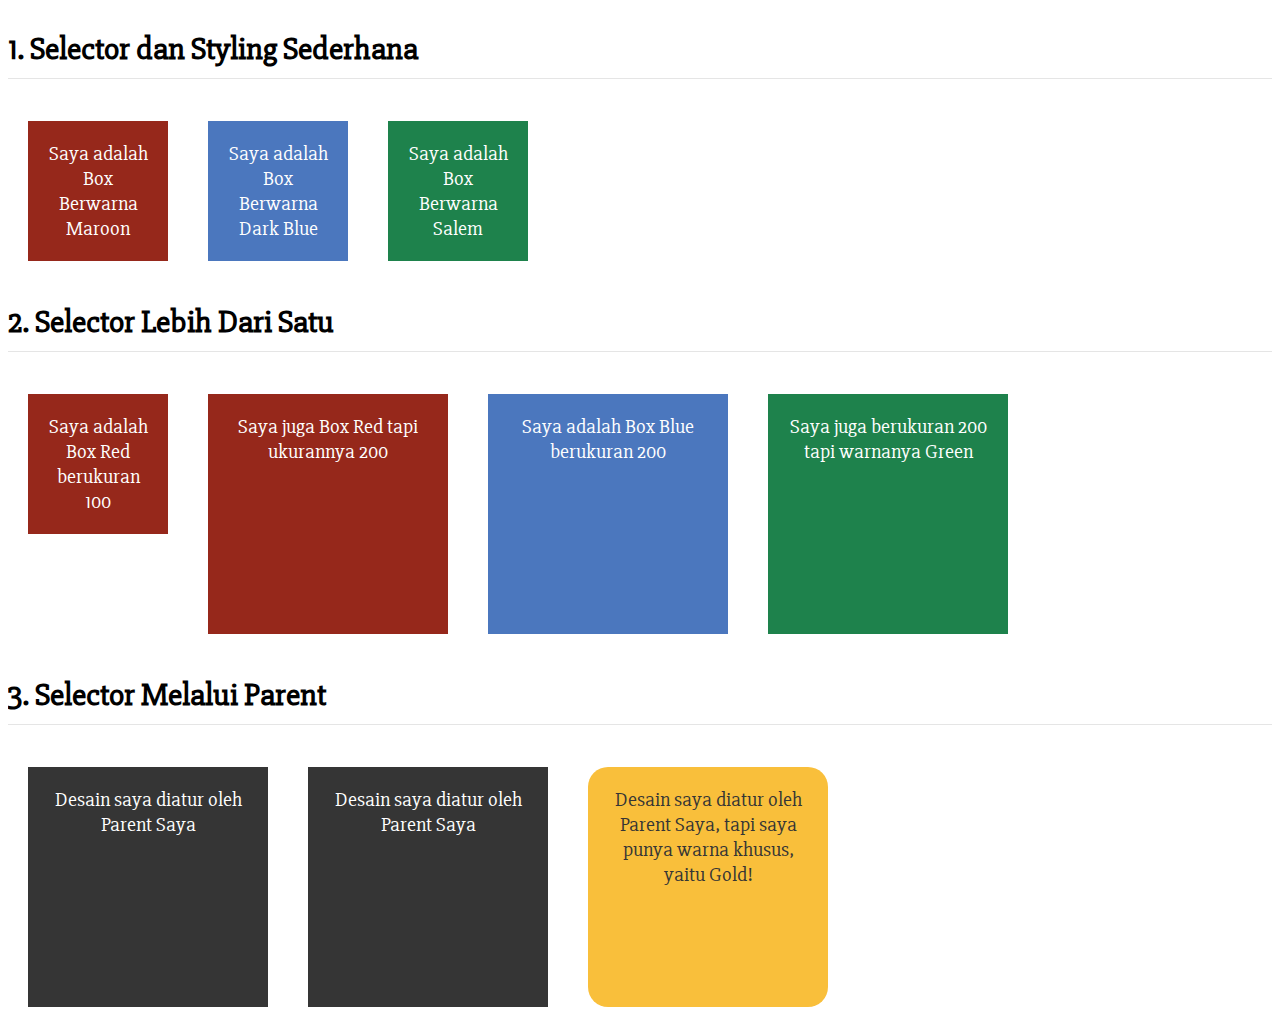
<file: day-3/challenge-1/index.html>
<html>

<head>
    <link href="https://fonts.googleapis.com/css?family=Slabo+27px" rel="stylesheet" />
    <link href="style.css" rel="stylesheet" type="text/css">
</head>

<body>
    <div class="separator">
        <h1>1. Selector dan Styling Sederhana</h1>
        <div class="box-100" id="maroon-box">Saya adalah Box Berwarna Maroon</div>
        <div class="box-100" id="dark-blue-box">Saya adalah Box Berwarna Dark Blue</div>
        <div class="box-100" id="salem-box">Saya adalah Box Berwarna Salem</div>
    </div>
    <div class="separator">
        <h1>2. Selector Lebih Dari Satu</h1>
        <div class="box-100" id="maroon-box">Saya adalah Box Red berukuran 100</div>
        <div class="box-200" id="maroon-box">Saya juga Box Red tapi ukurannya 200</div>
        <div class="box-200" id="dark-blue-box">Saya adalah Box Blue berukuran 200</div>
        <div class="box-200" id="salem-box">Saya juga berukuran 200 tapi warnanya Green</div>
    </div>
    <div class="separator">
        <h1>3. Selector Melalui Parent</h1>
        <div class="box-list">
            <div class="box-200">Desain saya diatur oleh Parent Saya</div>
            <div class="box-200">Desain saya diatur oleh Parent Saya</div>
            <div class="box-200" id="gold-box">Desain saya diatur oleh Parent Saya, tapi saya punya warna khusus, yaitu Gold!</div>
        </div>
    </div>
</body>

</html>
</file>
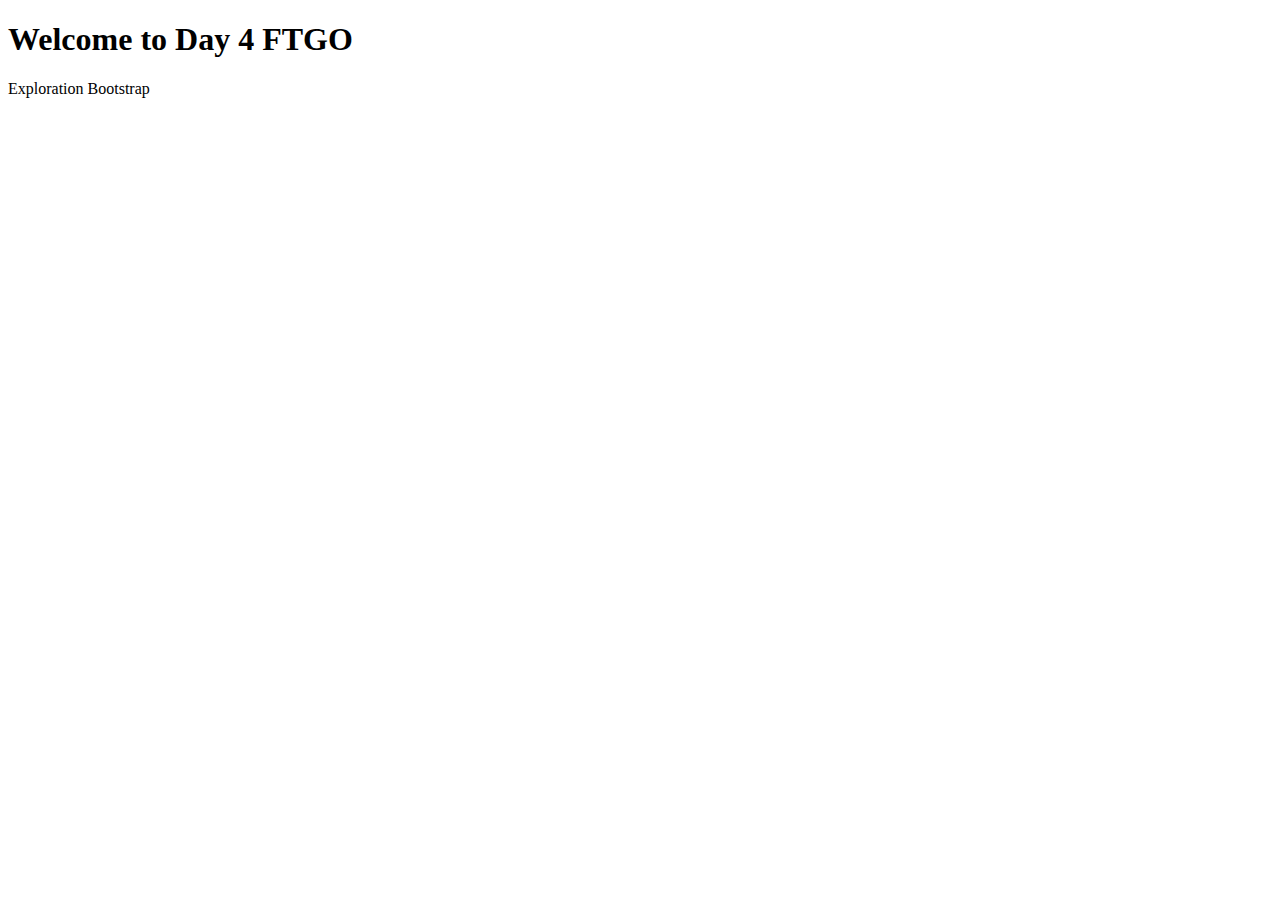
<file: day-4/assets/index.html>
<!DOCTYPE html>
<html lang="en">

<head>
    <meta charset="UTF-8">
    <meta name="viewport" content="width=device-width, initial-scale=1.0">
    <!-- <link rel="stylesheet" href="file:///Users/nafisaalfiani/hacktiv8/phase-0/week-1/day-4/assets/css/bootstrap-grid.min.css">
    <script src="file:///Users/nafisaalfiani/hacktiv8/phase-0/week-1/day-4/assets/js/bootstrap.js"></script> -->

    <link href="https://cdn.jsdelivr.net/npm/bootstrap@5.3.1/dist/css/bootstrap.min.css" rel="stylesheet" integrity="sha384-4bw+/aepP/YC94hEpVNVgiZdgIC5+VKNBQNGCHeKRQN+PtmoHDEXuppvnDJzQIu9" crossorigin="anonymous">
    <script src="https://cdn.jsdelivr.net/npm/bootstrap@5.3.1/dist/js/bootstrap.bundle.min.js" integrity="sha384-HwwvtgBNo3bZJJLYd8oVXjrBZt8cqVSpeBNS5n7C8IVInixGAoxmnlMuBnhbgrkm" crossorigin="anonymous"></script>

    <title>Document</title>
</head>

<body>

    <!-- <header>
        <div class="jumbotron jumbotron-fluid">
            <div class="container">
                <div class="row">
                    <div class="col">
                        <h1>Welcome to Day 4 FTGO</h1>
                        <p>Exploration Bootstrap</p>
                    </div>
                </div>
            </div>
        </div>
    </header> -->

    <div class="jumbotron">
        <div class="container">
            <div class="row">
                <div class="col">
                    <h1>Welcome to Day 4 FTGO</h1>
                    <p>Exploration Bootstrap</p>
                </div>
            </div>
        </div>
    </div>

</body>

</html>
</file>
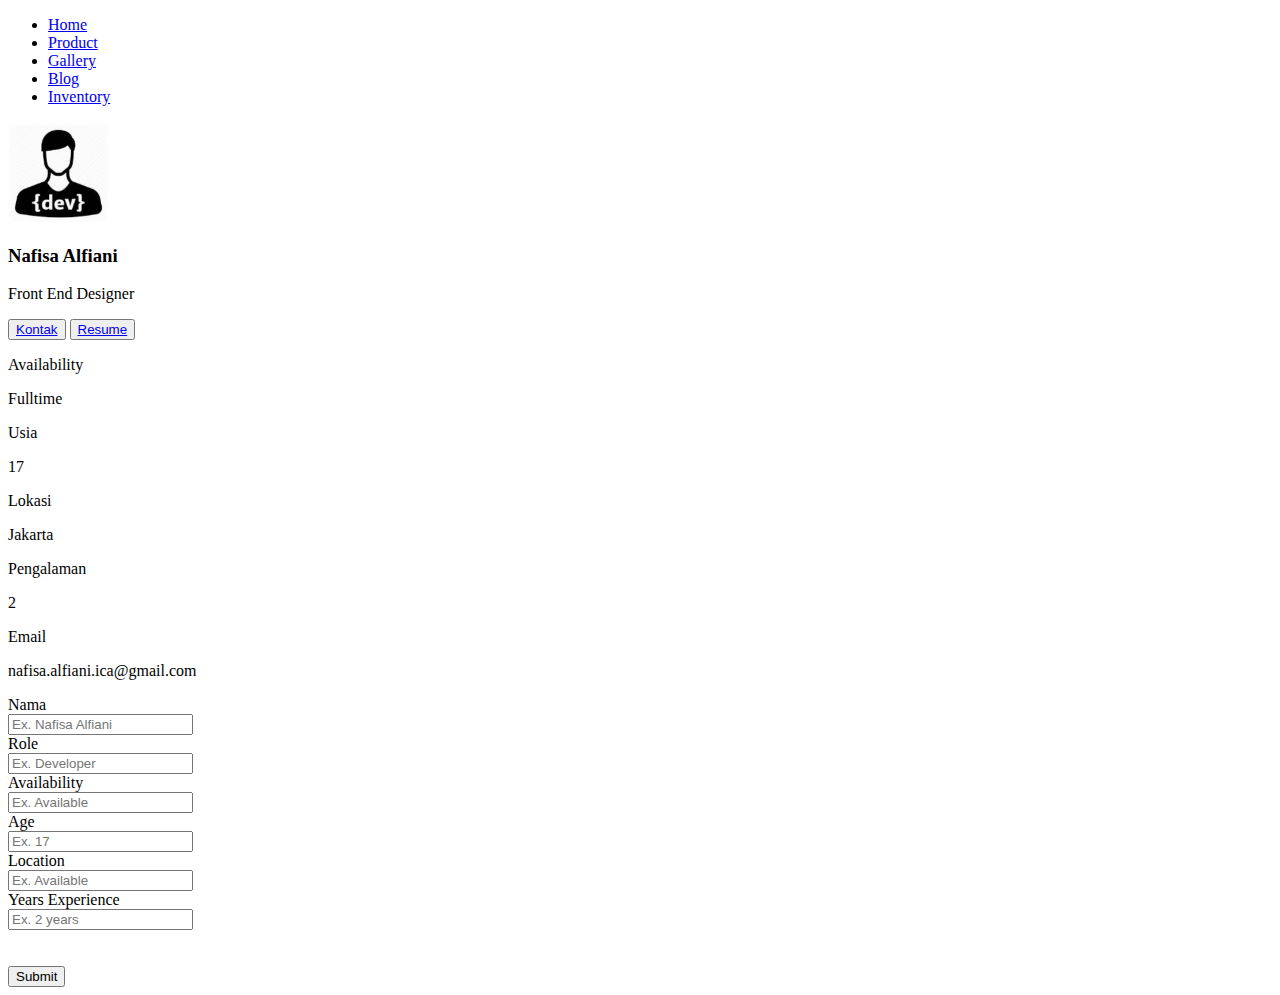
<file: day-2/challenge-1/main.html>
<!DOCTYPE html>
<html lang="en">

<head>
    <meta charset="UTF-8">
    <meta name="viewport" content="width=device-width, initial-scale=1.0">
    <title>Document</title>
</head>

<body>
    <div class="navbar">
        <ul>
            <li>
                <a href="navbar/home.html" target="_blank">Home</a>
            </li>

            <li>
                <a href="navbar/product.html" target="_blank">Product</a>
            </li>

            <li>
                <a href="navbar/gallery.html" target="_blank">Gallery</a>
            </li>

            <li>
                <a href="navbar/blog.html" target="_blank">Blog</a>
            </li>

            <li>
                <a href="navbar/inventory.html" target="_blank">Inventory</a>
            </li>
        </ul>
    </div>

    <div class="iamge">
        <img src="src/images/user.png" alt="user image" width="100">
    </div>

    <div class="section">
        <h3>Nafisa Alfiani</h3>
        <p>Front End Designer</p>
        <button type="kontak"><a href="tel:08596700000">Kontak</a></button>
        <button type="resume"><a href="navbar/resume.html">Resume</a></button>
    </div>

    <div class="heading">
        <p>Availability</p>
        <p>Fulltime</p>
        <p>Usia</p>
        <p>17</p>
        <p>Lokasi</p>
        <p>Jakarta</p>
        <p>Pengalaman</p>
        <p>2</p>
        <p>Email</p>
        <p>nafisa.alfiani.ica@gmail.com</p>
    </div>

    <div class="form-register">
        <form action="latihan1.html">
            <div>
                <label for="name">Nama</label><br>
                <input type="text" name="name" placeholder="Ex. Nafisa Alfiani" /><br />
            </div>

            <div>
                <label for="role">Role  </label><br>
                <input type="text" name="role" placeholder="Ex. Developer" /><br />
            </div>

            <div>
                <label for="availability">Availability</label><br>
                <input type="text" name="availability" placeholder="Ex. Available" /><br />
            </div>

            <div>
                <label for="age">Age </label><br>
                <input type="text" name="age" placeholder="Ex. 17" /><br />
            </div>

            <div>
                <label for="location">Location</label><br>
                <input type="text" name="location" placeholder="Ex. Available" /><br />
            </div>

            <div>
                <label for="years-experience">Years Experience </label><br>
                <input type="text" name="years-experience" placeholder="Ex. 2 years" /><br />
            </div>

            <br><br>

            <button type="submit">Submit</button>
        </form>

    </div>

</body>

</html>
</file>
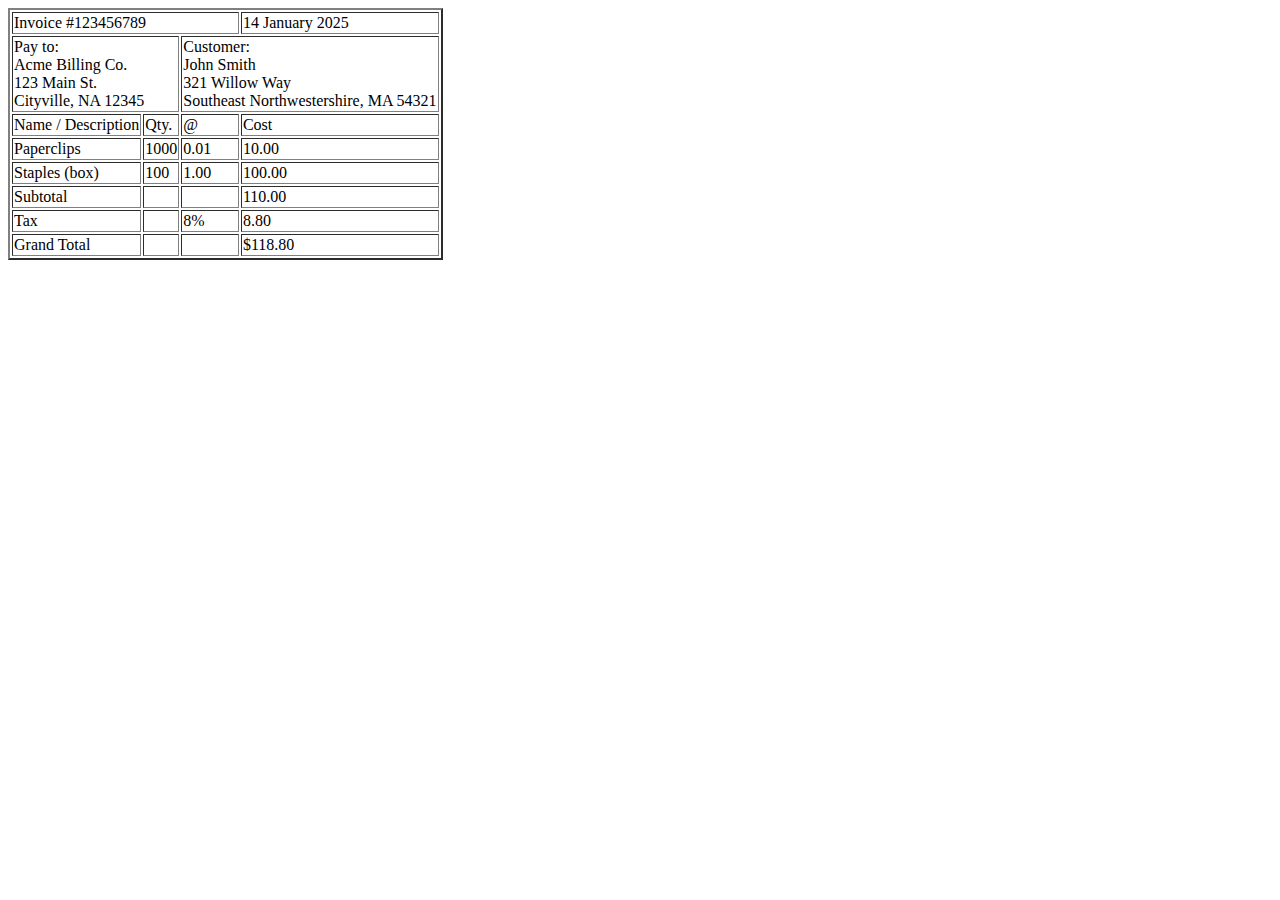
<file: day-2/challenge-2/main.html>
<!DOCTYPE html>
<html>
<head>
</head>
<body>


<table border="2">
    <tr>
        <td colspan="3">Invoice #123456789</td>
        <td>14 January 2025</td>
    </tr>
    <tr>
        <td colspan="2">
            Pay to:
            <br>Acme Billing Co.
            <br>123 Main St.
            <br>Cityville, NA 12345
        </td>
        <td colspan="2">
            Customer:
            <br>John Smith
            <br>321 Willow Way
            <br>Southeast Northwestershire, MA 54321
        </td>
    </tr>
    <tr>
        <td>Name / Description</td>
        <td>Qty.</td>
        <td>@</td>
        <td>Cost</td>
    </tr>
    <tr>
        <td>Paperclips</td>
        <td>1000</td>
        <td>0.01</td>
        <td>10.00</td>
    </tr>
    <tr>
        <td>Staples (box)</td>
        <td>100</td>
        <td>1.00</td>
        <td>100.00</td>
    </tr>
    <tr>
        <td>Subtotal</td>
        <td></td>
        <td></td>
        <td>110.00</td>
    </tr>
    <tr>
        <td>Tax</td>
        <td></td>
        <td>8%</td>
        <td>8.80</td>
    </tr>
    <tr>
        <td>Grand Total</td>
        <td></td>
        <td></td>
        <td>$118.80</td>
    </tr>
</table>

</body>
</html>
</file>
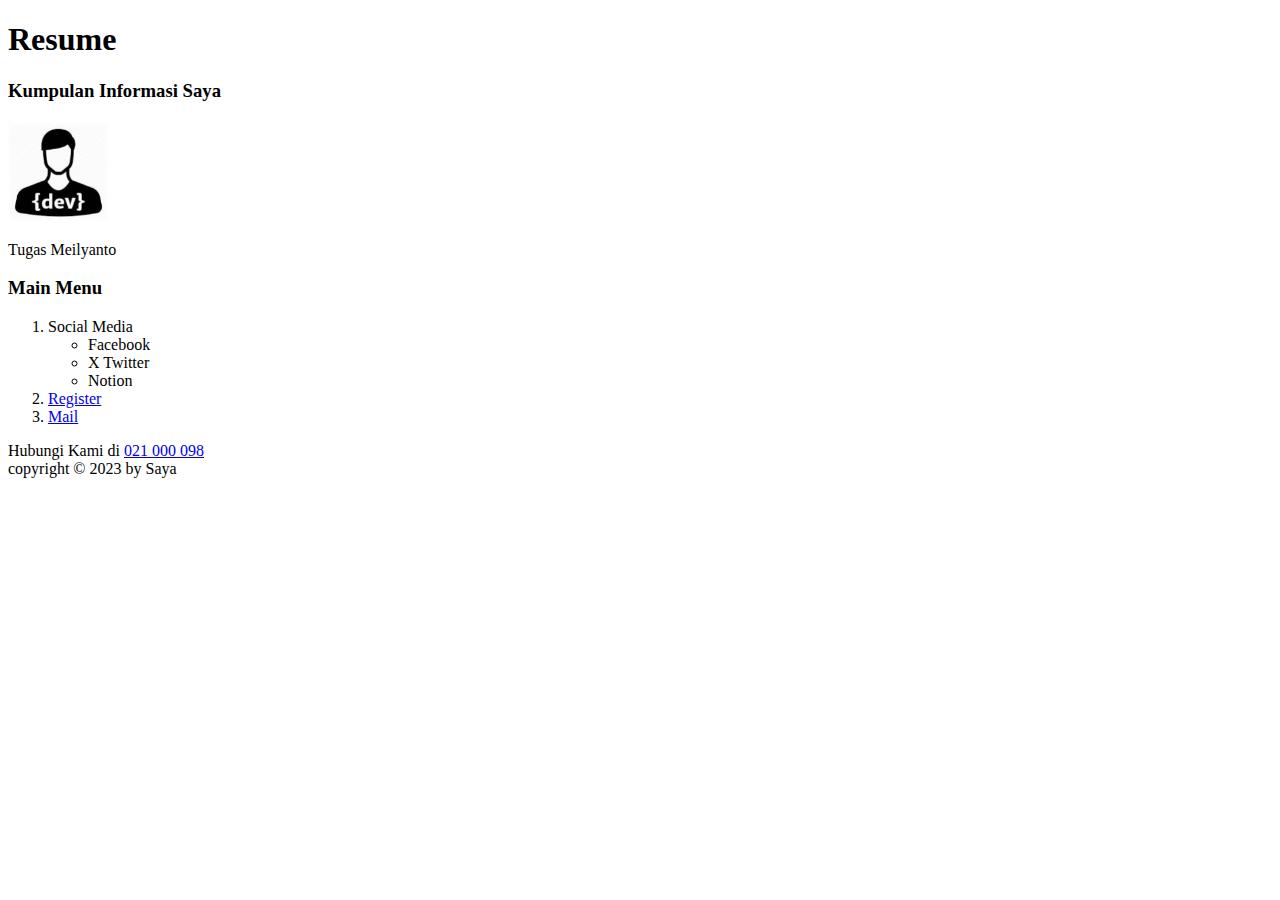
<file: day-2/html-p0/latihan1.html>
<!DOCTYPE html>
<html lang="en">
<head>
    <meta charset="UTF-8">
    <meta name="viewport" content="width=device-width, initial-scale=1.0">
    <title>Metafora</title>
</head>
<body>
    <div class="header">
        <h1>Resume</h1>
        <h3>Kumpulan Informasi Saya</h3>
    </div>
    <div class="content">
        <img src="images/user.png" alt="user image" width="100">
        <p>Tugas Meilyanto</p>
        <div>
            <h3>Main Menu</h3>
            <ol>
                <li>Social Media
                    <ul>
                        <li>Facebook</li>
                        <li>X Twitter</li>
                        <li>Notion</li>
                    </ul>
                </li>
                <li>
                    <a href="latihan2.html">Register</a>
                </li>
                <li><a href="mailto:halo@hacktiv8.ac.id" target="_blank">Mail</a></li>
            </ol>
        </div>
       
    </div>
    </div>
    <div class="footer">
        Hubungi Kami di <a href="tel:021-8067-5787">021 000 098</a>
        <div class="copyright">
            copyright © 2023 by Saya
        </div>
    <!-- tag = nama tag, atribut -->
</body>
</html>
</file>
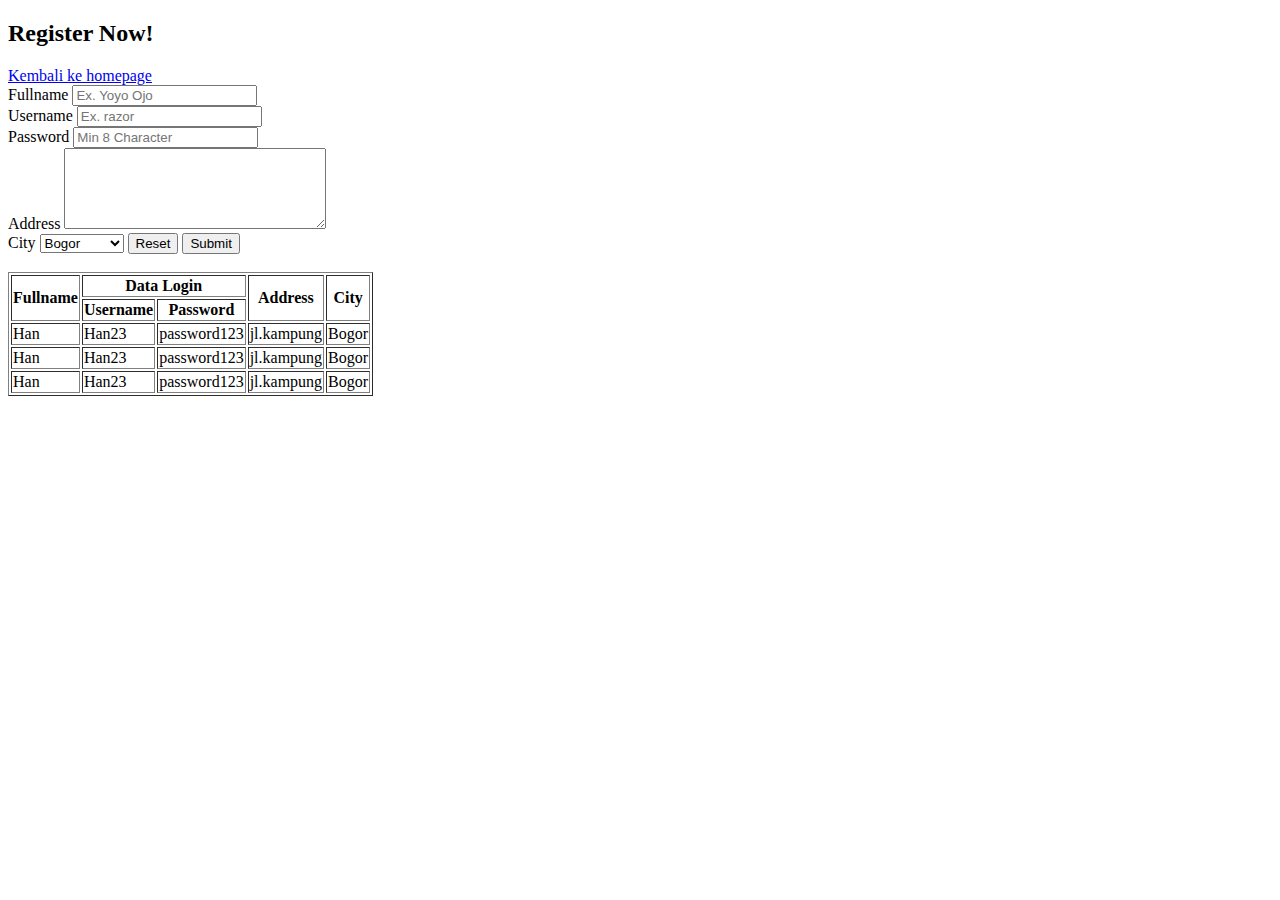
<file: day-2/html-p0/latihan2.html>
<!DOCTYPE html>
<html lang="en">
  <head>
    <meta charset="UTF-8" />
    <meta name="viewport" content="width=device-width, initial-scale=1.0" />
    <title>About Us</title>
  </head>
  <body>
    <h2>Register Now!</h2>
    <a href="latihan1.html">Kembali ke homepage</a>
    <div class="form-register">
      <form action="latihan1.html">
        <label for="fullname">Fullname</label>
        <input type="text" name="fullname" placeholder="Ex. Yoyo Ojo" /><br />
        <label for="username">Username</label>
        <input type="text" name="username" placeholder="Ex. razor" /><br />
        <label for="password">Password</label>
        <input
          type="password"
          name="password"
          placeholder="Min 8 Character"
        /><br />
        <label for="address">Address</label>
        <textarea name="address" cols="30" rows="5"></textarea><br />
        <label for="city">City</label>
        <select name="city">
          <option>Bogor</option>
          <option>Jakarta</option>
          <option>Semarang</option>
          <option>Bali</option>
          <option>Bandung</option>
        </select>

        <!-- 
                form dikirim dari fronend ->
                form.name == city => simpan ke database city
                form.name == address => simpan ke database address
             -->

        <button type="reset">Reset</button>
        <button type="submit">Submit</button>
        <!-- <input type="submit" value="Submit 2"> -->
      </form>
    </div>
    <br />

    <!-- Colspan = merge ke horizontal -->
    <!-- Rowspan = merge ke vertical -->
    <div class="table-register">
      <table border="1">
        <thead>
          <tr>
            <th rowspan="2">Fullname</th> 
            <th colspan="2">Data Login</th> 
            <th rowspan="2">Address</th>
            <th rowspan="2">City</th>
          </tr>
          <tr>
            <th>Username</th>
            <th>Password</th>
          </tr>
        </thead>
        <tbody>
          <tr>
            <td>Han</td>
            <td>Han23</td>
            <td>password123</td>
            <td>jl.kampung</td>
            <td>Bogor</td>
          </tr>
          <tr>
            <td>Han</td>
            <td>Han23</td>
            <td>password123</td>
            <td>jl.kampung</td>
            <td>Bogor</td>
          </tr>
          <tr>
            <td>Han</td>
            <td>Han23</td>
            <td>password123</td>
            <td>jl.kampung</td>
            <td>Bogor</td>
          </tr>
        </tbody>
      </table>
    </div>
  </body>
</html>
</file>
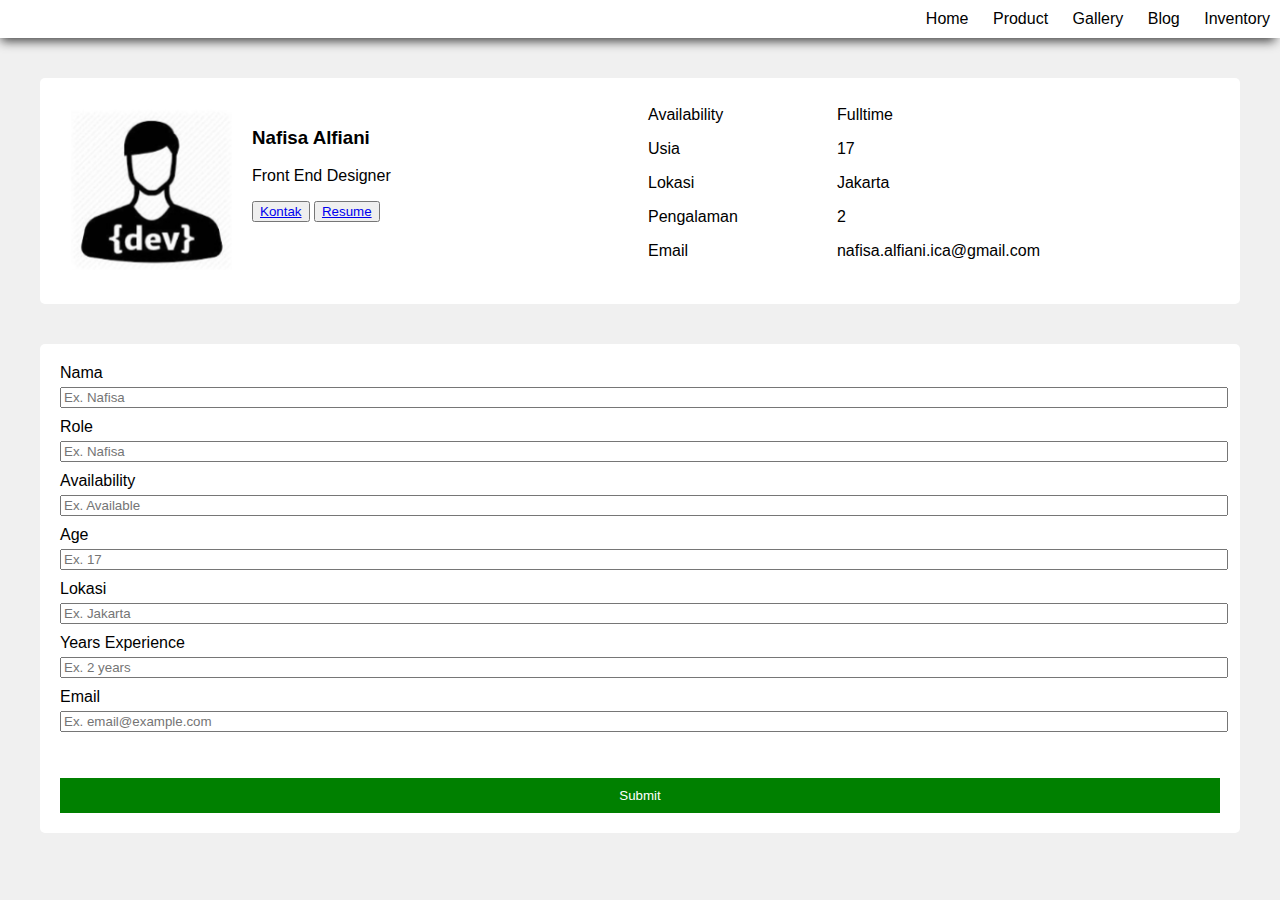
<file: day-3/challenge-2/test.html>
<!DOCTYPE html>
<html lang="en">

<head>
    <meta charset="UTF-8">
    <meta name="viewport" content="width=device-width, initial-scale=1.0">
    <title>Document</title>
    <link href="style.css" rel="stylesheet" type="text/css">
    <style></style>
</head>

<body>
    <div class="navbar">
        <div class="navbar-section">
            <a href="navbar/home.html" target="_blank">Home</a>
            <a href="navbar/product.html" target="_blank">Product</a>
            <a href="navbar/gallery.html" target="_blank">Gallery</a>
            <a href="navbar/blog.html" target="_blank">Blog</a>
            <a href="navbar/inventory.html" target="_blank">Inventory</a>
        </div>
    </div>

    <div class="profile-info">
        <div class="profile-section">
            <div class="profile-picture">
                <img src="src/images/user.png" alt="profile picture">
            </div>

            <div class="profile-details">
                <h3>Nafisa Alfiani</h3>
                <p>Front End Designer</p>
                <button type="kontak"><a href="tel:08596700000">Kontak</a></button>
                <button type="resume"><a href="navbar/resume.html">Resume</a></button>
            </div>
        </div>

        <div class="info-column">
            <table class="info-table">
                <tr>
                    <td>Availability</td>
                    <td>Fulltime</td>
                </tr>
                <tr>
                    <td>Usia</td>
                    <td>17</td>
                </tr>
                <tr>
                    <td>Lokasi</td>
                    <td>Jakarta</td>
                </tr>
                <tr>
                    <td>Pengalaman</td>
                    <td>2</td>
                </tr>
                <tr>
                    <td>Email</td>
                    <td>nafisa.alfiani.ica@gmail.com</td>
                </tr>
            </table>
        </div>
    </div>

    <div class="form-register">
        <form action="latihan1.html">
            <div>
                <label for="name">Nama </label>
                <input type="text" name="name" placeholder="Ex. Nafisa" /><br />
            </div>

            <div>
                <label for="role">Role </label>
                <input type="text" name="role" placeholder="Ex. Nafisa" /><br />
            </div>

            <div>
                <label for="availability">Availability</label>
                <input type="text" name="availability" placeholder="Ex. Available" /><br />
            </div>

            <div>
                <label for="age">Age </label>
                <input type="text" name="age" placeholder="Ex. 17" /><br />
            </div>

            <div>
                <label for="location">Lokasi</label>
                <input type="text" name="location" placeholder="Ex. Jakarta" /><br />
            </div>

            <div>
                <label for="years-experience">Years Experience </label>
                <input type="text" name="years-experience" placeholder="Ex. 2 years" /><br />
            </div>

            <div>
                <label for="email">Email </label>
                <input type="text" name="email" placeholder="Ex. email@example.com" /><br />
            </div>
            <br><br>
            <button type="submit">Submit</button>
        </form>
    </div>

</body>

</html>
</file>
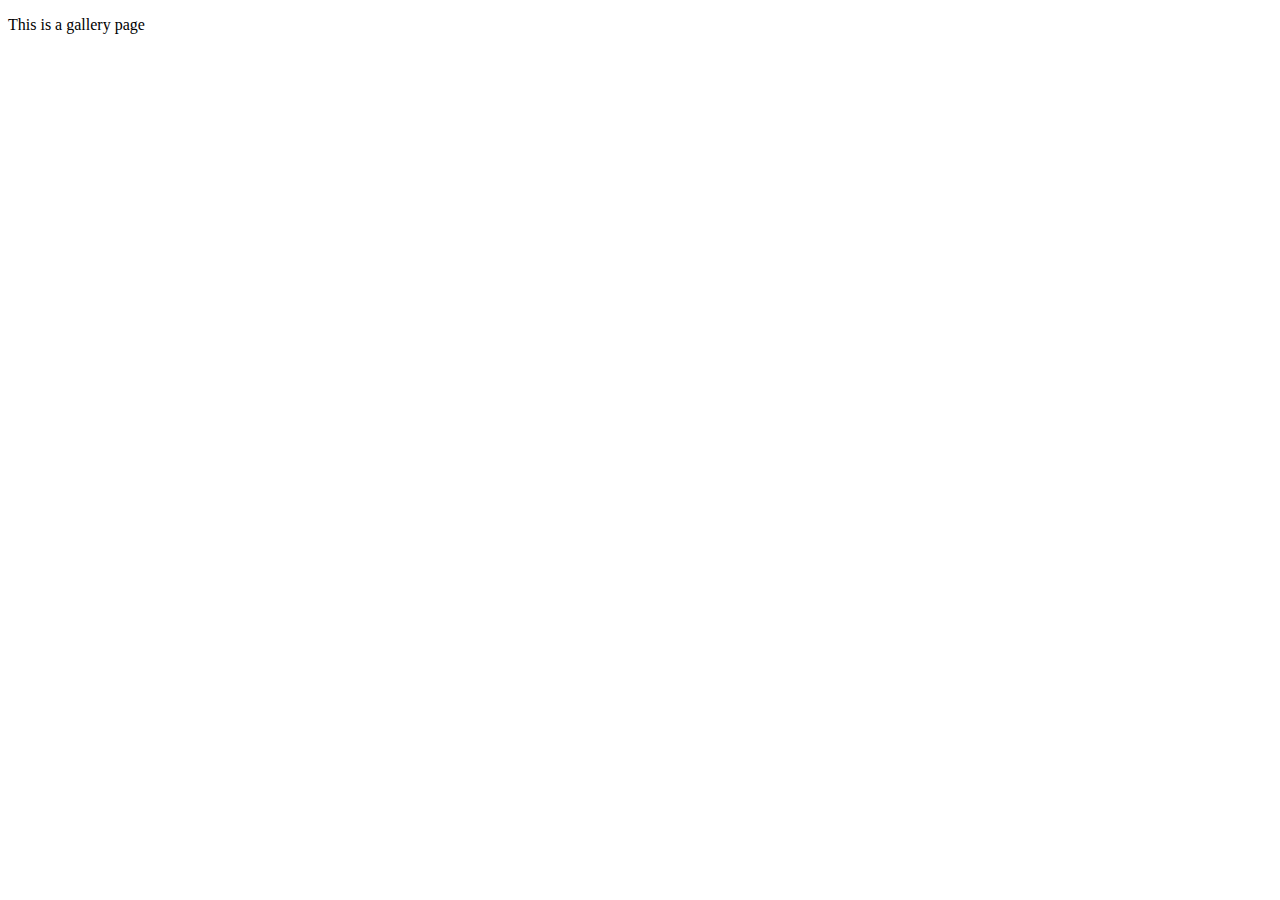
<file: day-2/challenge-1/navbar/gallery.html>
<!DOCTYPE html>
<html lang="en">
<head>
    <meta charset="UTF-8">
    <meta name="viewport" content="width=device-width, initial-scale=1.0">
    <title>gallery</title>
</head>
<body>
    <p>This is a gallery page</p>  
</body>
</html>
</file>
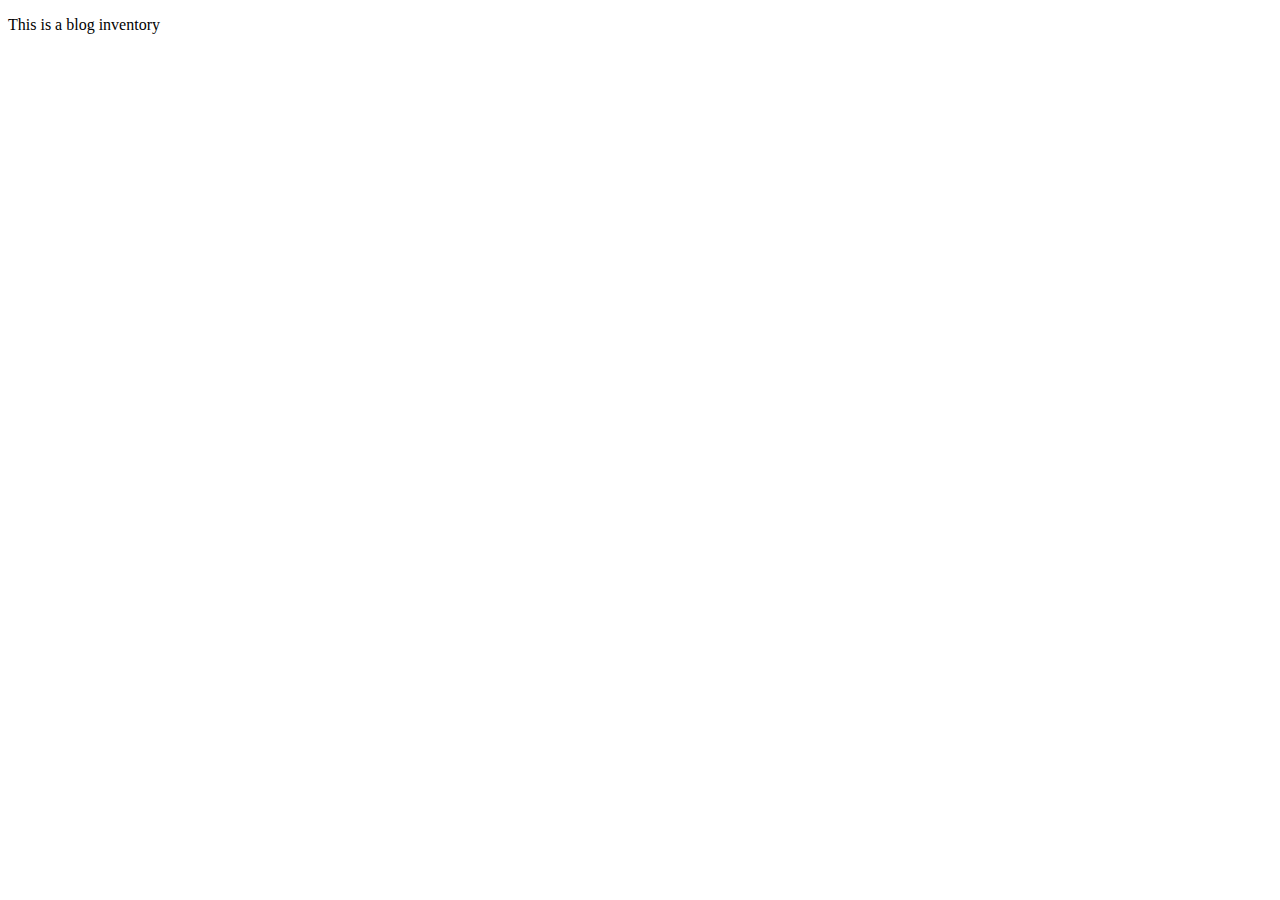
<file: day-2/challenge-1/navbar/inventory.html>
<!DOCTYPE html>
<html lang="en">
<head>
    <meta charset="UTF-8">
    <meta name="viewport" content="width=device-width, initial-scale=1.0">
    <title>inventory</title>
</head>
<body>
    <p>This is a blog inventory</p>  
</body>
</html>
</file>
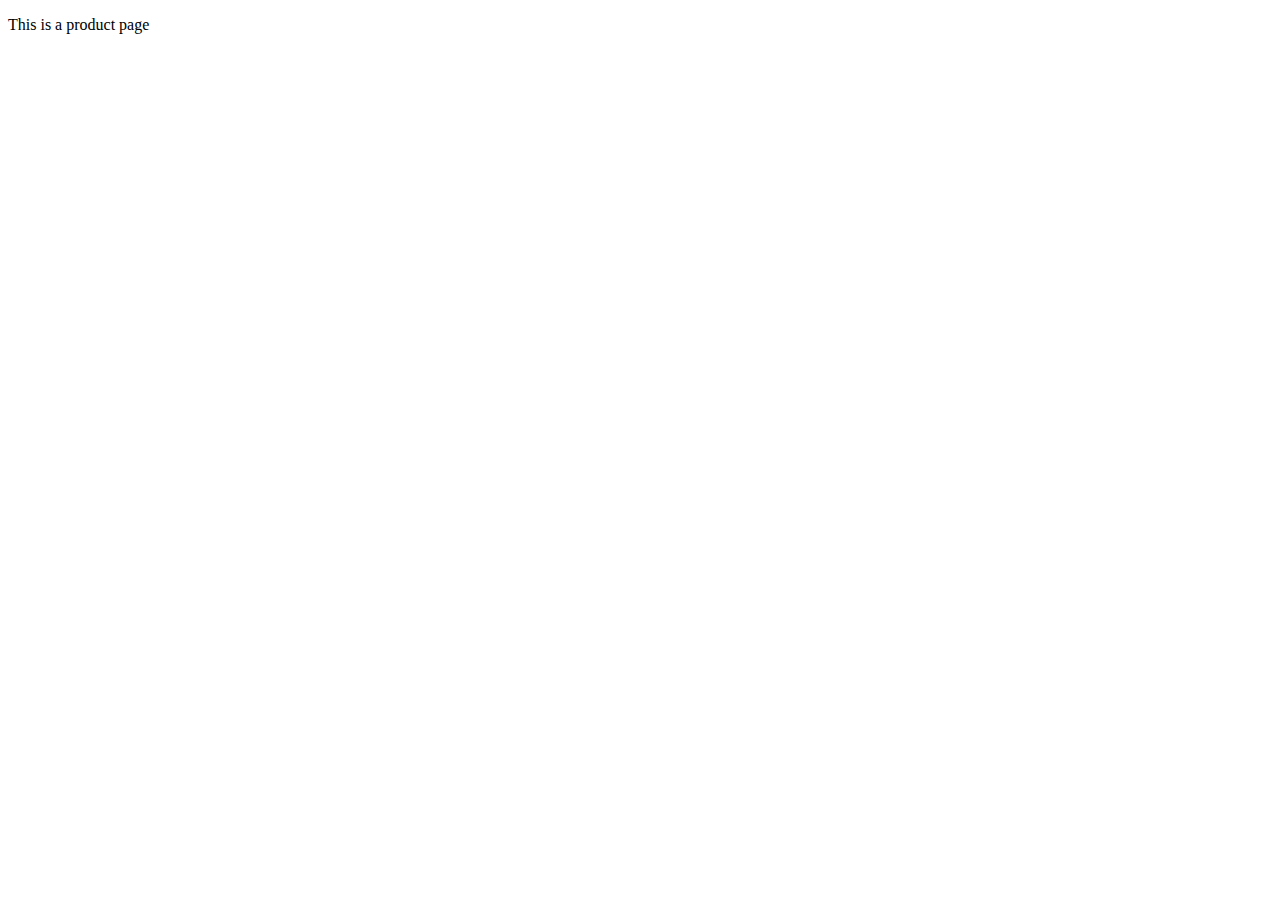
<file: day-2/challenge-1/navbar/product.html>
<!DOCTYPE html>
<html lang="en">
<head>
    <meta charset="UTF-8">
    <meta name="viewport" content="width=device-width, initial-scale=1.0">
    <title>product</title>
</head>
<body>
    <p>This is a product page</p>  
</body>
</html>
</file>
<file: day-3/challenge-1/style.css>
/* Style Default */

body {
    font-family: 'Slabo 27px', serif;
}

h1 {
    border-bottom: 1px solid rgba(0, 0, 0, 0.1);
    padding-bottom: 10px;
}

.separator {
    width: 100%;
    height: auto;
    overflow: hidden;
}


/* Style Untuk Soal 1, 2, dan 3. Gunakan Dengan Sesuai! */

.box-100 {
    width: 100px;
    height: 100px;
    float: left;
    margin: 20px;
    padding: 20px;
    font-size: 15pt;
    text-align: center;
}

.box-200 {
    width: 200px;
    height: 200px;
    float: left;
    margin: 20px;
    padding: 20px;
    font-size: 15pt;
    text-align: center;
}

#maroon-box {
    color: #ffffff;
    background: #96281b;
}

#dark-blue-box {
    color: #ffffff;
    background: #4b77be;
}

#salem-box {
    color: #ffffff;
    background: #1e824c;
}

.red-background {
    color: #ffffff;
    background: #c0392b;
}

.blue-background {
    color: #ffffff;
    background: #446cb3;
}

.green-background {
    color: #ffffff;
    background: #26a65b;
}

.box-list div {
    width: 200px;
    height: 200px;
    float: left;
    margin: 20px;
    padding: 20px;
    font-size: 15pt;
    text-align: center;
    background: #353535;
    color: #ffffff
}

#gold-box {
    border-radius: 20px;
    color: #353535;
    background: #f9bf3b;
}
</file>
<file: day-3/challenge-2/style.css>
/* Body styling */

body {
    background-color: #f0f0f0;
    /* Remove default margin and padding */
    margin: 0;
    padding: 0;
    font-family: Arial, sans-serif;
}


/* Navbar styling */

.navbar {
    position: -webkit-sticky;
    position: sticky;
    top: 0;
    list-style: none;
    background-color: #fff;
    color: black;
    display: flex;
    justify-content: flex-end;
    padding: 10px;
    box-shadow: -2px 6px 11px -3px rgba(0, 0, 0, 0.75);
    -webkit-box-shadow: -2px 6px 11px -3px rgba(0, 0, 0, 0.75);
    -moz-box-shadow: -2px 6px 11px -3px rgba(0, 0, 0, 0.75);
}

.navbar a {
    color: black;
    text-decoration: none;
    margin-left: 20px;
}


/* Add some padding to elements */

.profile-info {
    padding: 20px;
    background-color: white;
    /* White background for sections */
    border-radius: 5px;
    margin-bottom: 20px;
    /* Add space between sections */
}

.section,
.heading,
.form-register {
    padding: 20px;
    background-color: white;
    /* White background for sections */
    border-radius: 5px;
    margin-bottom: 20px;
    /* Add space between sections */
}


/* Style the table */

.info-table {
    border-collapse: collapse;
    width: 100%;
    border: none;
    /* Remove table borders */
}

.info-table th,
.info-table td {
    padding: 8px;
    text-align: left;
}

.info-table th {
    background-color: #f2f2f2;
}


/* Flex layout for arranging sections */

.profile-info {
    display: flex;
    flex-wrap: wrap;
    margin: 40px;
}

.profile-section {
    flex-basis: 50%;
    /* Half width on larger screens */
    display: flex;
}

.profile-picture {
    flex-basis: 30%;
    /* Adjust the width as needed */
    padding: 10px;
}

.profile-picture img {
    max-width: 100%;
}

.profile-details {
    flex-basis: 70%;
    /* Adjust the width as needed */
    padding: 10px;
}


/* Adjust width of the table column */

.info-column {
    flex-basis: 50%;
    /* Half width on larger screens */
}


/* Custom styling */

.section h3,
.section p {
    margin: 0;
    padding: 0;
}

.section button {
    background-color: blue;
    color: white;
    border: none;
    padding: 8px 16px;
    margin-top: 10px;
    cursor: pointer;
}

.form-register {
    background-color: white;
    padding: 20px;
    margin: 40px;
    border-radius: 5px;
}

.form-register label {
    display: block;
    margin-bottom: 5px;
}

.form-register input {
    width: 100%;
    margin-bottom: 10px;
}

.form-register button[type="submit"] {
    background-color: green;
    color: white;
    border: none;
    width: 100%;
    /* Button takes full width */
    padding: 10px;
    cursor: pointer;
}


/* Adjust layout for screens with a maximum width of 768px (tablets) */


/* Adjust layout for screens with a maximum width of 768px (tablets) */

@media only screen and (max-width: 768px) {
    .profile-section {
        flex-direction: column;
        /* Stack elements vertically on smaller screens */
    }
    .profile-picture,
    .profile-details {
        flex: 1;
        /* Make both elements take full width within their container */
    }
}


/* Adjust layout for screens with a maximum width of 400px (mobile) */

@media only screen and (max-width: 400px) {
    .navbar {
        text-align: center;
    }
    body {
        flex-basis: 100%;
    }
}
</file>
